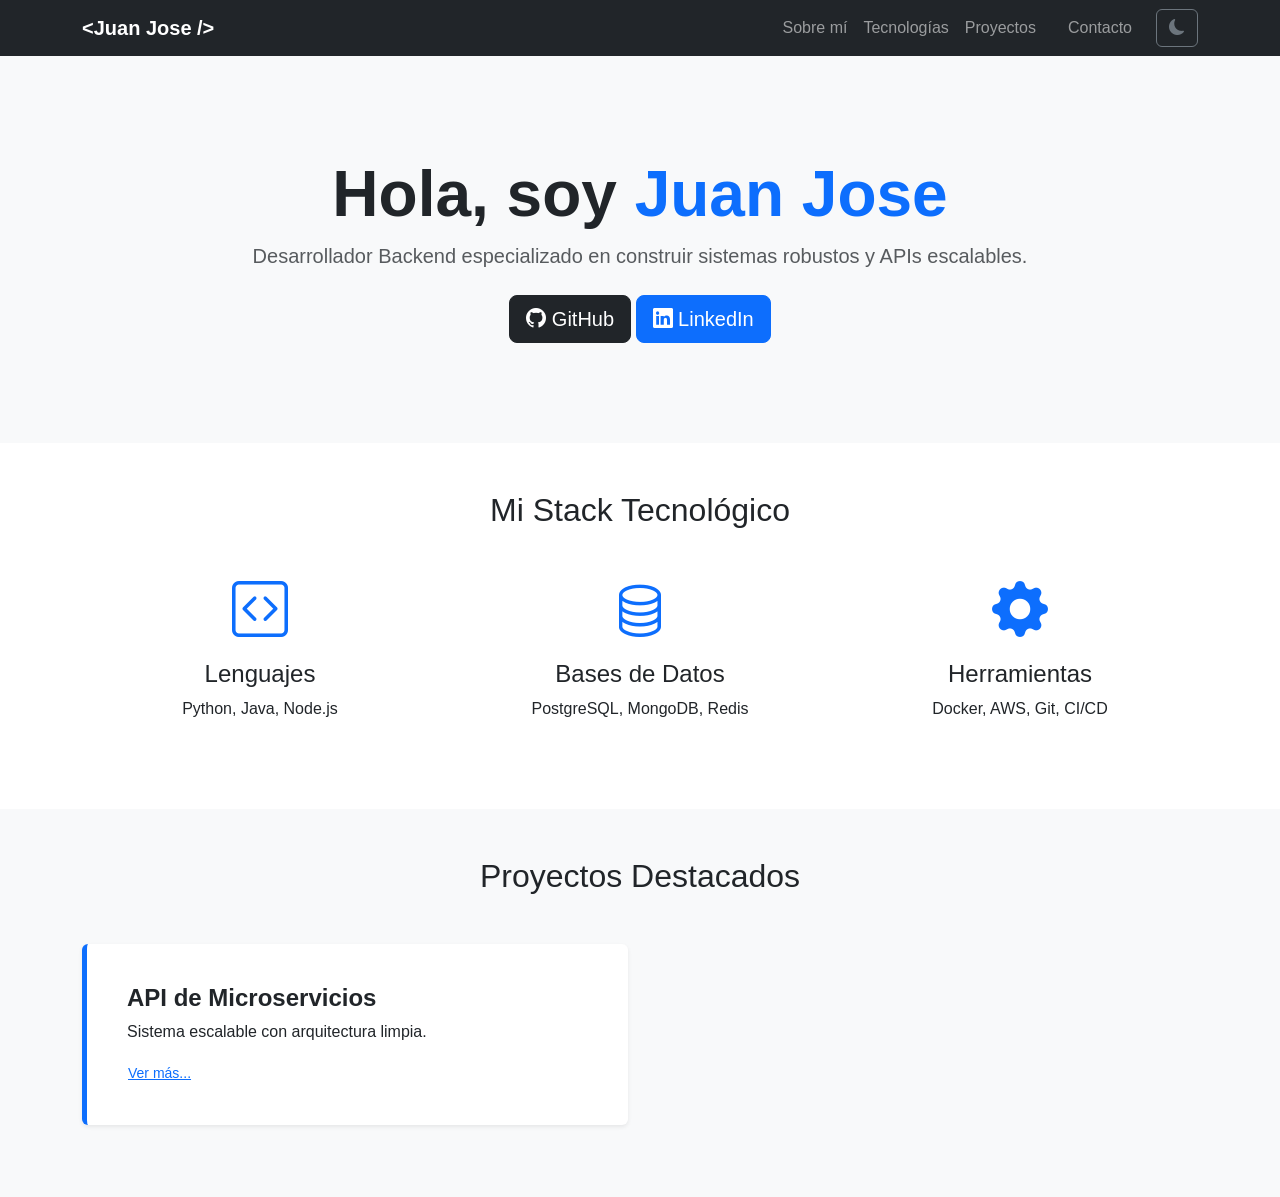
<file: index.html>
<!DOCTYPE html>
<html lang="es" data-bs-theme="light">
<head>
    <meta charset="UTF-8">
    <meta name="viewport" content="width=device-width, initial-scale=1.0">
    <title>Juan Jose | Backend Developer</title>
    
    <link href="https://cdn.jsdelivr.net/npm/bootstrap@5.3.2/dist/css/bootstrap.min.css" rel="stylesheet">
    <link rel="stylesheet" href="https://cdn.jsdelivr.net/npm/bootstrap-icons@1.11.0/font/bootstrap-icons.css">
    
    <style>
        body { 
            font-family: 'Segoe UI', Tahoma, Geneva, Verdana, sans-serif;
            transition: background-color 0.3s ease, color 0.3s ease;
        }
        /* Ajuste para que las secciones cambien de color en modo oscuro */
        [data-bs-theme="dark"] .hero { background-color: #1a1d20 !important; }
        [data-bs-theme="dark"] .bg-light { background-color: #2b3035 !important; }
        
        .hero { background: #f8f9fa; padding: 100px 0; }
        .project-card { transition: transform 0.3s; border: none; border-left: 5px solid #0d6efd; }
        .project-card:hover { transform: translateY(-5px); box-shadow: 0 10px 20px rgba(0,0,0,0.1); }
        .tech-stack span { margin-right: 5px; margin-bottom: 5px; display: inline-block; }
    </style>
</head>
<body>

    <nav class="navbar navbar-expand-lg navbar-dark bg-dark sticky-top">
        <div class="container">
            <a class="navbar-brand fw-bold" href="#">&lt;Juan Jose /&gt;</a>
            
            <button class="btn btn-outline-secondary ms-lg-3 order-lg-last" id="btn-theme">
                <i class="bi bi-moon-fill" id="theme-icon"></i>
            </button>

            <button class="navbar-toggler" type="button" data-bs-toggle="collapse" data-bs-target="#navbarNav">
                <span class="navbar-toggler-icon"></span>
            </button>
            
            <div class="collapse navbar-collapse" id="navbarNav">
                <ul class="navbar-nav ms-auto">
                    <li class="nav-item"><a class="nav-link" href="#sobre-mi">Sobre mí</a></li>
                    <li class="nav-item"><a class="nav-link" href="#stack">Tecnologías</a></li>
                    <li class="nav-item"><a class="nav-link" href="#proyectos">Proyectos</a></li>
                    <li class="nav-item"><a class="nav-link btn btn-outline-primary ms-lg-3" href="#contacto">Contacto</a></li>
                </ul>
            </div>
        </div>
    </nav>

    <header class="hero text-center" id="sobre-mi">
        <div class="container">
            <h1 class="display-3 fw-bold">Hola, soy <span class="text-primary">Juan Jose</span></h1>
            <p class="lead text-muted">Desarrollador Backend especializado en construir sistemas robustos y APIs escalables.</p>
            <div class="mt-4">
                <a href="https://github.com/josedeveloper96" target="_blank" class="btn btn-dark btn-lg"><i class="bi bi-github"></i> GitHub</a>
                <a href="#" target="_blank" class="btn btn-primary btn-lg"><i class="bi bi-linkedin"></i> LinkedIn</a>
            </div>
        </div>
    </header>

    <section class="py-5" id="stack">
        <div class="container">
            <h2 class="text-center mb-5">Mi Stack Tecnológico</h2>
            <div class="row text-center">
                <div class="col-md-4 mb-4">
                    <i class="bi bi-code-square display-4 text-primary"></i>
                    <h4 class="mt-3">Lenguajes</h4>
                    <p>Python, Java, Node.js</p>
                </div>
                <div class="col-md-4 mb-4">
                    <i class="bi bi-database display-4 text-primary"></i>
                    <h4 class="mt-3">Bases de Datos</h4>
                    <p>PostgreSQL, MongoDB, Redis</p>
                </div>
                <div class="col-md-4 mb-4">
                    <i class="bi bi-gear-fill display-4 text-primary"></i>
                    <h4 class="mt-3">Herramientas</h4>
                    <p>Docker, AWS, Git, CI/CD</p>
                </div>
            </div>
        </div>
    </section>

    <section class="bg-light py-5" id="proyectos">
        <div class="container">
            <h2 class="text-center mb-5">Proyectos Destacados</h2>
            <div class="row">
                <div class="col-md-6 mb-4">
                    <div class="card project-card h-100 p-4 shadow-sm">
                        <div class="card-body">
                            <h4 class="card-title fw-bold">API de Microservicios</h4>
                            <p class="card-text">Sistema escalable con arquitectura limpia.</p>
                            <a href="#" class="btn btn-sm btn-link p-0">Ver más...</a>
                        </div>
                    </div>
                </div>
            </div>
        </div>
    </section>

    <script src="https://cdn.jsdelivr.net/npm/bootstrap@5.3.2/dist/js/bootstrap.bundle.min.js"></script>
    <script>
        // Ahora el script sí encontrará el botón porque ya se cargó el body
        const btnTheme = document.getElementById('btn-theme');
        const themeIcon = document.getElementById('theme-icon');
        const htmlElement = document.documentElement;

        btnTheme.addEventListener('click', () => {
            const currentTheme = htmlElement.getAttribute('data-bs-theme');
            
            if (currentTheme === 'light') {
                htmlElement.setAttribute('data-bs-theme', 'dark');
                themeIcon.classList.replace('bi-moon-fill', 'bi-sun-fill');
                btnTheme.classList.replace('btn-outline-secondary', 'btn-outline-warning');
            } else {
                htmlElement.setAttribute('data-bs-theme', 'light');
                themeIcon.classList.replace('bi-sun-fill', 'bi-moon-fill');
                btnTheme.classList.replace('btn-outline-warning', 'btn-outline-secondary');
            }
        });
    </script>
</body>
</html>
</file>
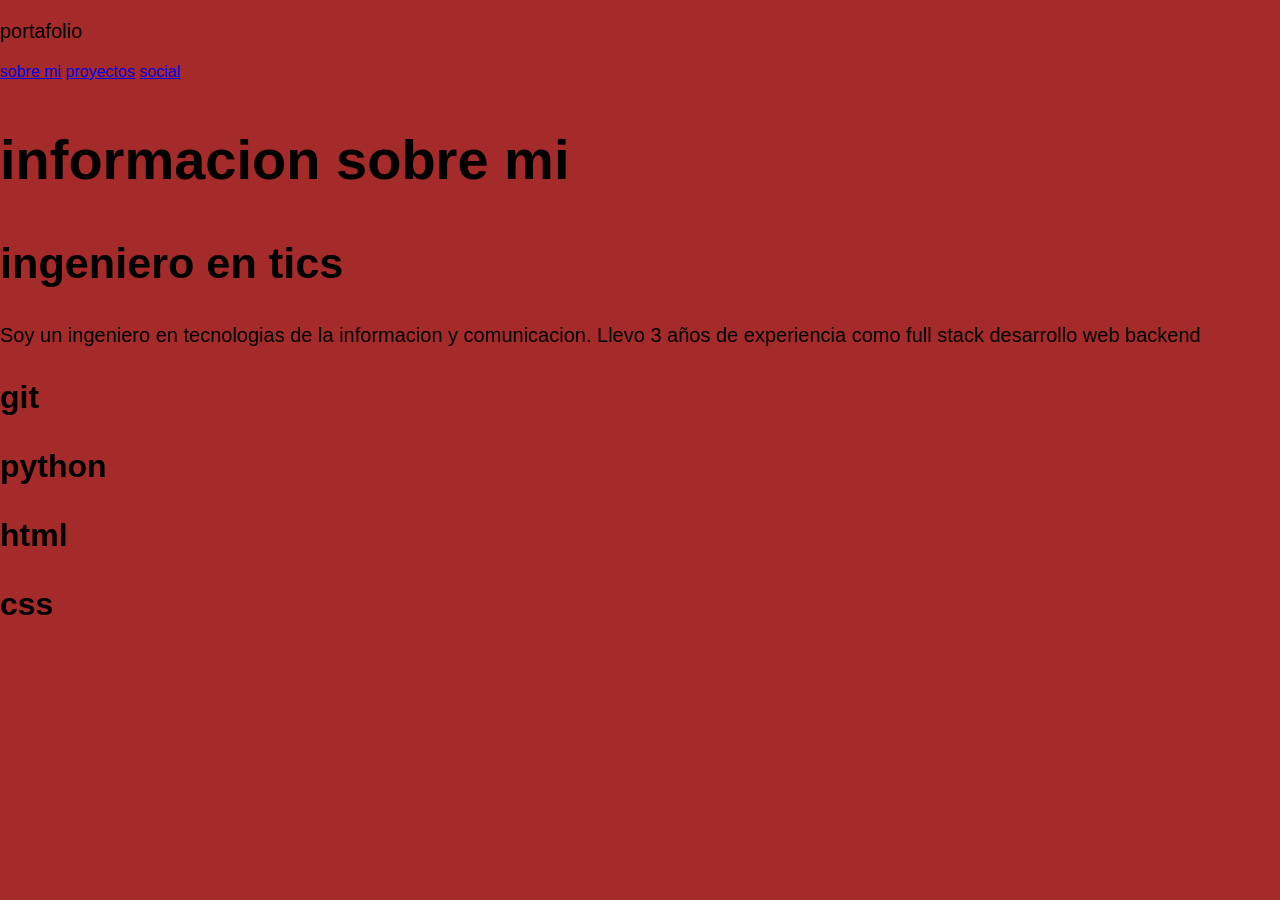
<file: inicio.html>
<!DOCTYPE html>
<html lang="en">

<head>
    <meta charset="UTF-8">
    <meta name="viewport" content="width=device-width, initial-scale=1.0">
    <title>Portafolio</title>
    <link rel="stylesheet" href="index.css">
    
</head>

<body>
    <header>
        <div class="container">
            <p class="logo">portafolio</p>
            <nav>
                <a href="#">sobre mi</a>
                <a href="#">proyectos</a>
                <a href="#">social</a>
            </nav>
        </div>
    </header>
    <section id="hero">

        <div class="container"></div>
        <h1>informacion sobre mi</h1>
        <h2>ingeniero en tics</h2>
        <p>Soy un ingeniero en tecnologias de la informacion y comunicacion.
            Llevo 3 años de experiencia como full stack desarrollo web backend
        </p>
        </div>
    </section>

    <section id="info">
        
        <div class="container">



            <div class="carta">
                <h3>git</h3>
                <p></p>

            </div>
            <div class="carta">
                <i class="bi bi-filetype-py"></i>
                <h3>python</h3>
                <p></p>

            </div>
            <div class="carta">
                <h3>html</h3>
                <p></p>

            </div>
            <div class="carta">
                <h3>css</h3>
                <p></p>

            </div>
        </div>
    </section>
</body>
</html>
</file>
<file: index.css>
*{
    box-sizing: border-box;
}

h1{ font-size: 3.5em;}
h2{ font-size: 2.7em;}
h3{ font-size: 2em;}
p{ font-size: 1.25em;}
ul{ list-style: none;}

body{
    font-family: 'Roboto', sans-serif;
    margin: 0;
}

body{
    background-color: brown;
}
</file>
